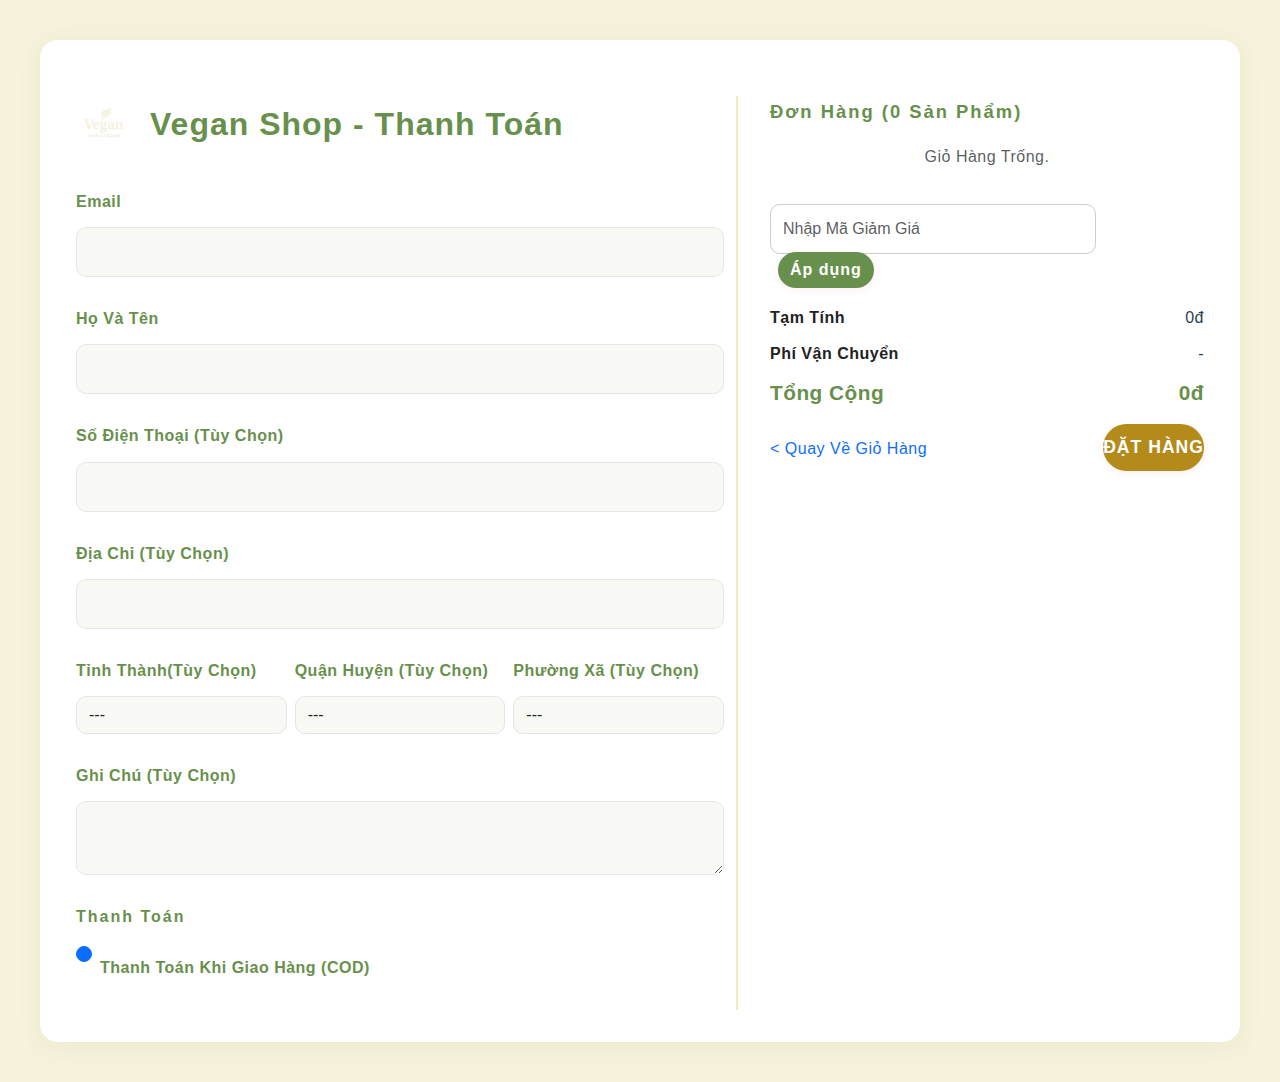
<file: checkout.html>
<!DOCTYPE html>
<html lang="vi">
<head>
  <meta charset="UTF-8">
  <meta name="viewport" content="width=device-width, initial-scale=1.0">
  <title>Thanh toán - Vegan Shop</title>
  <link href="https://cdn.jsdelivr.net/npm/bootstrap@5.3.3/dist/css/bootstrap.min.css" rel="stylesheet">
  <link rel="stylesheet" href="style.css">
  <style>
    body { background: #f6f2db; }
    .checkout-container { max-width: 1200px; margin: 40px auto; background: #fff; border-radius: 18px; box-shadow: 0 4px 24px rgba(104,144,77,0.08); padding: 32px 24px; }
    .checkout-header {
      display: flex; align-items: center; gap: 18px; margin-bottom: 24px;
    }
    .checkout-header img { height: 56px; }
    .checkout-title { color: #68904D; font-size: 2rem; font-weight: 800; margin-bottom: 0; letter-spacing: 1px; }
    .checkout-form label { font-weight: 600; color: #68904D; }
    .checkout-form input, .checkout-form textarea, .checkout-form select {
      border-radius: 10px; border: 1.5px solid #e6e6e6; background: #f8f9f4;
    }
    .checkout-form input:focus, .checkout-form textarea:focus, .checkout-form select:focus {
      border-color: #B48A1A; box-shadow: 0 0 0 2px #f6e7c1;
    }
    .checkout-summary { border-left: 2px solid #f6e7c1; padding-left: 32px; }
    .checkout-summary .order-list { max-height: 260px; overflow-y: auto; margin-bottom: 18px; }
    .checkout-summary .order-item { display: flex; align-items: center; margin-bottom: 12px; }
    .checkout-summary .order-item img { width: 48px; height: 48px; object-fit: cover; border-radius: 8px; margin-right: 10px; border: 1.5px solid #f6e7c1; }
    .checkout-summary .order-item .qty-badge { background: #B48A1A; color: #fff; border-radius: 50%; width: 22px; height: 22px; display: inline-flex; align-items: center; justify-content: center; font-size: 0.95rem; margin-right: 6px; font-weight: 700; }
    .checkout-summary .order-item .order-item-info { flex: 1; }
    .checkout-summary .order-item .order-item-name { font-weight: 600; font-size: 1rem; color: #222; }
    .checkout-summary .order-item .order-item-size { font-size: 0.92rem; color: #888; }
    .checkout-summary .order-item .order-item-price { font-weight: 600; color: #B48A1A; font-size: 1rem; }
    .checkout-summary .order-total { font-size: 1.3rem; font-weight: 800; color: #68904D; }
    .checkout-summary .btn-order { font-size: 1.1rem; font-weight: 700; padding: 10px 0; background: #B48A1A; border: none; border-radius: 10px; color: #fff; letter-spacing: 1px; transition: background 0.2s; }
    .checkout-summary .btn-order:hover { background: #a07a1a; }
    .checkout-summary .btn-primary { background: #68904D; border: none; }
    .checkout-summary .btn-primary:hover { background: #557a3a; }
    .checkout-summary .order-total-label { color: #222; font-weight: 600; }
    .checkout-summary .order-list::-webkit-scrollbar { width: 6px; background: #f6e7c1; }
    .checkout-summary .order-list::-webkit-scrollbar-thumb { background: #e6e6e6; border-radius: 6px; }
    @media (max-width: 991px) {
      .checkout-summary { border-left: none; padding-left: 0; margin-top: 32px; }
    }
  </style>
</head>
<body>
  <div class="checkout-container row g-4">
    <div class="col-lg-7">
      <div class="checkout-header">
        <img src="images/logovegan-removebg-preview.png" alt="Vegan Shop Logo">
        <div class="checkout-title">Vegan Shop - Thanh toán</div>
      </div>
      <form id="checkout-form" class="checkout-form">
        <div class="mb-3">
          <label>Email</label>
          <input type="email" class="form-control" required>
        </div>
        <div class="mb-3">
          <label>Họ và tên</label>
          <input type="text" class="form-control" required>
        </div>
        <div class="mb-3">
          <label>Số điện thoại (tùy chọn)</label>
          <input type="tel" class="form-control">
        </div>
        <div class="mb-3">
          <label>Địa chỉ (tùy chọn)</label>
          <input type="text" class="form-control">
        </div>
        <div class="row g-2 mb-3">
          <div class="col-md-4">
            <label>Tỉnh thành(tùy chọn)</label>
            <select class="form-select"><option>---</option></select>
          </div>
          <div class="col-md-4">
            <label>Quận huyện (tùy chọn)</label>
            <select class="form-select"><option>---</option></select>
          </div>
          <div class="col-md-4">
            <label>Phường xã (tùy chọn)</label>
            <select class="form-select"><option>---</option></select>
          </div>
        </div>
        <div class="mb-3">
          <label>Ghi chú (tùy chọn)</label>
          <textarea class="form-control"></textarea>
        </div>
        <div class="mb-3">
          <label class="fw-bold">Thanh toán</label>
          <div class="form-check">
            <input class="form-check-input" type="radio" name="payment" id="cod" checked>
            <label class="form-check-label" for="cod">Thanh toán khi giao hàng (COD)</label>
          </div>
        </div>
      </form>
    </div>
    <div class="col-lg-5 checkout-summary">
      <div class="fw-bold mb-3" style="font-size:1.15rem; color:#68904D;">Đơn hàng (<span id="order-count">0</span> sản phẩm)</div>
      <div class="order-list" id="order-list"></div>
      <div class="mb-3">
        <input type="text" class="form-control d-inline-block w-75" placeholder="Nhập mã giảm giá">
        <button class="btn btn-primary ms-2" type="button">Áp dụng</button>
      </div>
      <div class="d-flex justify-content-between mb-2">
        <span class="order-total-label">Tạm tính</span>
        <span id="order-subtotal">0đ</span>
      </div>
      <div class="d-flex justify-content-between mb-2">
        <span class="order-total-label">Phí vận chuyển</span>
        <span>-</span>
      </div>
      <div class="d-flex justify-content-between align-items-center mb-3">
        <span class="order-total">Tổng cộng</span>
        <span class="order-total" id="order-total">0đ</span>
      </div>
      <div class="d-flex justify-content-between align-items-center mb-3">
        <a href="index.html" class="text-primary">&lt; Quay về giỏ hàng</a>
        <button class="btn btn-order" id="btn-order">ĐẶT HÀNG</button>
      </div>
    </div>
  </div>
  <script>
    // Hiển thị sản phẩm trong giỏ hàng
    const cart = JSON.parse(localStorage.getItem('cart')) || [];
    const orderList = document.getElementById('order-list');
    const orderCount = document.getElementById('order-count');
    const orderSubtotal = document.getElementById('order-subtotal');
    const orderTotal = document.getElementById('order-total');
    if(cart.length === 0) {
      orderList.innerHTML = '<p class="text-center text-muted">Giỏ hàng trống.</p>';
      orderCount.textContent = '0';
      orderSubtotal.textContent = '0đ';
      orderTotal.textContent = '0đ';
    } else {
      let total = 0;
      let count = 0;
      orderList.innerHTML = cart.map(item => {
        const itemTotal = item.price * item.quantity;
        total += itemTotal;
        count += item.quantity;
        return `<div class='order-item'>
          <span class='qty-badge'>${item.quantity}</span>
          <img src='${item.images?.[0] || item.image}' alt='${item.name}'>
          <div class='order-item-info'>
            <div class='order-item-name'>${item.name}</div>
            <div class='order-item-size'>${item.size ? item.size : ''}</div>
          </div>
          <div class='order-item-price ms-auto'>${itemTotal.toLocaleString('vi-VN')}đ</div>
        </div>`;
      }).join('');
      orderCount.textContent = count;
      orderSubtotal.textContent = total.toLocaleString('vi-VN') + 'đ';
      orderTotal.textContent = total.toLocaleString('vi-VN') + 'đ';
    }
    // Đặt hàng
    document.getElementById('btn-order').onclick = function() {
      alert('Đặt hàng thành công! Cảm ơn bạn đã mua sắm tại Vegan Shop.');
      localStorage.removeItem('cart');
      window.location.href = 'index.html';
    }
  </script>
</body>
</html>
</file>
<file: style.css>
/* ===================== ROOT & RESET ===================== */
:root {
  --primary: #68904D;
  --primary-light: #9BC17D;
  --primary-dark: #43632C;
  --accent: #E6B325;
  --white: #FFFFFF;
  --background-light: #F8F9FA;
  --text-dark: #2C3E50;
  --warning: #FFC107;
  --shadow: 0 .5rem 1rem rgba(0,0,0,.1);
  --dm-bg: #23272f;
  --dm-bg-light: #2d323b;
  --dm-card: #31363f;
  --dm-text: #f1f1f1;
  --dm-accent: #8fd694;
  --dm-primary: #7ecb7e;
  --dm-border: #444a57;
  --dm-warning: #ffe066;
}

* {
  margin: 0;
  padding: 0;
  box-sizing: border-box;
  font-family: Verdana, Geneva, Tahoma, sans-serif;
  outline: none;
  border: none;
  text-decoration: none;
  text-transform: capitalize;
  transition: .2s linear;
}

html { scroll-padding-top: 80px; }
body {
  font-family: 'Noto Sans', sans-serif;
  line-height: 1.7;
  color: var(--text-dark);
  background: #f6fdf7;
  letter-spacing: 0.5px;
}

section.product-hero {
    margin-top: 60px;
}
a { text-decoration: none; }

/* ===================== NAVBAR ===================== */
.header-main, .navbar > .container, .navbar-brand {
  height: 80px;
  min-height: 80px;
  max-height: 80px;
  display: flex;
  align-items: center;
}
.header-main, .navbar {
  background: #083525 !important;
}
.header-main.header-blur {
  background: rgba(8, 53, 37, 0.72) !important;
  backdrop-filter: blur(8px);
  box-shadow: 0 2px 16px rgba(0,0,0,0.12);
}
.navbar {
  width: 100%;
  padding: 0 !important;
  margin: 0 !important;
}
.navbar > .container {
  display: flex;
  align-items: center;
  justify-content: space-between;
  height: 80px;
  min-height: 80px;
  max-height: 80px;
  padding: 0px 18px !important;
  margin-bottom: 23px;
}
.navbar-brand {
  display: flex;
  align-items: center;
  height: 80px;
  min-height: 80px;
  max-height: 80px;
  margin: 0 !important;
  padding: 0 !important;
}
.navbar-brand img {
  height: 80px !important;
  max-height: 80px !important;
  min-height: 80px !important;
  width: auto;
  object-fit: contain;
  margin: 0 !important;
  display: block;
}
.navbar-nav {
  display: flex;
  flex-wrap: nowrap;
  align-items: center;
  justify-content: center;
  gap: 0.5rem;
  margin: 0 auto;
  padding: 0 !important;
}
.navbar-nav .nav-item {
  white-space: nowrap;
}
.navbar-nav .nav-link {
  font-size: 1.08rem;
  padding: 0.6rem 1.1rem;
  margin: 0 0.1rem;
  min-width: 90px;
  text-align: center;
  color: #fff !important;
  background: transparent !important;
  transition: all 0.3s ease;
  box-shadow: none;
  border-radius: 1.5rem;
}
.navbar-nav .nav-link.active,
.navbar-nav .nav-link:hover {
  color: #083525 !important;
  background: #6FB98F !important;
  box-shadow: 0 4px 18px rgba(230,179,37,0.13);
  opacity: 1;
}
.nav-actions {
  display: flex;
  align-items: center;
  gap: 1.1rem;
  margin-top: 0;
}
.btn-user, .btn-search, .btn-cart {
  background: transparent;
  border: none;
  color: #fff;
  font-size: 1.55rem;
  padding: 0.3rem 0.5rem;
  cursor: pointer;
  position: relative;
  margin: 0;
  transition: color 0.2s, transform 0.2s;
  border-radius: 50%;
  outline: none;
  box-shadow: none;
  display: flex;
  align-items: center;
  justify-content: center;
}
.btn-user:hover, .btn-search:hover, .btn-cart:hover {
  color: #E6B325;
  background: rgba(255,255,255,0.08);
  transform: translateY(-2px) scale(1.08);
}
.btn-user {
  font-size: 1.6rem;
}
.btn-cart {
  display: inline-block;
  position: relative;
}
.cart-count, #cart-count {
  position: absolute;
  top: -7px;
  right: -10px;
  background: #FFC107;
  color: #222;
  font-size: 0.95rem;
  font-weight: bold;
  padding: 0.05rem 0.5rem;
  border-radius: 1rem;
  min-width: 1.5em;
  min-height: 1.5em;
  display: flex;
  align-items: center;
  justify-content: center;
  box-shadow: 0 2px 8px rgba(0,0,0,0.08);
  border: 2px solid #fff;
  z-index: 2;
}

/* ===================== HERO SECTION ===================== */
.hero, .japan-hero-header {
  padding-top: 62px;
  background: linear-gradient(45deg, #f1f2f6 30%, #ffffff 100%);
  overflow: hidden;
}
.hero h1 {
  font-family: 'Montserrat', 'Noto Sans', Arial, sans-serif;
  font-weight: 800;
  letter-spacing: 1px;
}
.btn-warning {
  background: #083525;
  color: #f6f2db;
  border: none;
}
.btn-warning:hover {
  background: #e0ad1a;
  color: #fff;
}

/* ===================== PRODUCT ===================== */
.product .card {
  height: 100%;
  min-height: 390px;
  display: flex;
  flex-direction: column;
  justify-content: space-between;
  border-radius: 18px;
  box-shadow: 0 4px 18px rgba(60,60,60,0.10), 0 1.5px 4px rgba(60,60,60,0.08);
  transition: transform 0.18s cubic-bezier(.4,2,.6,1), box-shadow 0.18s;
  border: none;
  overflow: hidden;
  background: #fff;
}
.product .card:hover {
  transform: translateY(-7px) scale(1.03);
  box-shadow: 0 8px 32px rgba(60,60,60,0.16), 0 2px 8px rgba(60,60,60,0.10);
  z-index: 2;
}
.product .card-img-top {
  border-radius: 0;
  object-fit: cover;
  height: 180px;
  background: #f8f9fa;
  transition: filter 0.2s;
}
.product .card:hover .card-img-top {
  filter: brightness(0.97) saturate(1.1);
}
.product .card-title {
  font-size: 1.13rem;
  font-weight: 700;
  color: #222;
  margin-bottom: 0.5rem;
}
.product .card-text {
  font-size: 0.98rem;
  color: #666;
  min-height: 38px;
}
.product .btn-add-cart, .product .btn-warning.btn-sm {
  border-radius: 2rem;
  font-weight: 600;
  font-size: 0.98rem;
  padding: 0.45rem 1.2rem;
  box-shadow: 0 2px 8px rgba(230,57,70,0.08);
  transition: background 0.18s, color 0.18s, box-shadow 0.18s;
  margin-left: 20px;
}
.product .btn-add-cart:hover, .product .btn-warning.btn-sm:hover {
  background: #e63946;
  color: #fff;
  box-shadow: 0 4px 16px rgba(230,57,70,0.13);
}
.product .card-body {
  flex: 1 1 auto;
  display: flex;
  flex-direction: column;
  justify-content: space-between;
}
@media (max-width: 991px) {
  .product .card {
    min-height: 340px;
  }
}
@media (max-width: 575px) {
  .product .card {
    min-height: 270px;
  }
  .product .card-title {
      font-size: 1rem;
  }
  .product .card-text {
      font-size: 0.93rem;
  }
}

/* ===================== CART SIDEBAR ===================== */
#cartContent .cart-item {
  display: flex;
  align-items: center;
  margin-bottom: 1.5rem;
  border-bottom: 1px solid #eee;
  padding-bottom: 1rem;
}
#cartContent .cart-item img {
  width: 70px;
  height: 70px;
  object-fit: cover;
  border-radius: 10px;
  margin-right: 1rem;
}
#cartContent .cart-item-title {
  font-weight: 700;
  font-size: 1.1rem;
}
#cartContent .cart-item-qty {
  display: flex;
  align-items: center;
  margin-top: 0.5rem;
}
#cartContent .cart-item-qty button {
  width: 28px;
  height: 28px;
  border-radius: 50%;
  border: 1px solid #ccc;
  background: #fff;
  font-weight: bold;
  font-size: 1.1rem;
  color: #e6b325;
}
#cartContent .cart-item-qty span {
  margin: 0 10px;
  min-width: 24px;
  text-align: center;
}
#cartContent .cart-item-remove {
  color: #e63946;
  cursor: pointer;
  margin-left: auto;
  font-size: 1.2rem;
}
#cartContent .cart-total {
  font-size: 1.2rem;
  font-weight: 700;
  margin: 1.5rem 0 1rem 0;
  display: flex;
  justify-content: space-between;
}
#cartContent .btn-checkout {
  width: 100%;
  background: #F6C343;
  color: #fff;
  font-weight: 700;
  border-radius: 2rem;
  font-size: 1.1rem;
  padding: 0.8rem 0;
  border: none;
}

/* ===================== REVIEWS ===================== */
.review-card {
  border-radius: 1rem;
  background: var(--white);
  transition: transform 0.2s, box-shadow 0.2s;
}
.review-card:hover {
  transform: translateY(-10px) scale(1.03);
  box-shadow: 0 12px 32px rgba(25,135,84,0.18);
}
.danhgia {
  color: var(--accent) !important;
}

/* ===================== CONTACT ===================== */
input[type=text], input[type=email], select, textarea {
  width: 100%;
  padding: 12px;
  border: 1px solid #ccc;
  border-radius: 10px;
  resize: vertical;
}
label {
  padding: 12px 12px 12px 0;
  display: inline-block;
}
input[type=submit] {
  background: #6aaa6a;
  color: #fff;
  padding: 12px 40px;
  border: none;
  border-radius: 10px;
  cursor: pointer;
  float: right;
}
input[type=submit]:hover {
  background-color: #388e3c;
}
.container {
  border-radius: 10px;
  padding: 20px;
  margin-top: 30px;
  box-sizing: border-box;
}

/* ===================== FOOTER ===================== */
.footer-vegan {
  background: linear-gradient(120deg, #e8f5e9 60%, #388e3c 110%);
  color: #fff;
  border-radius: 1.5rem 1.5rem 0 0;
  box-shadow: 0 -4px 32px rgba(25,135,84,0.18);
  position: relative;
  overflow: hidden;
}
.footer-vegan h5, .footer-vegan .fa-leaf {
  color: #ffe066 !important;
}
.footer-vegan .footer-social {
  color: #ff0000;
  transition: color 0.2s, transform 0.2s;
  display: inline-block;
}
.footer-vegan .footer-social:hover {
  color: #ffe066 !important;
  transform: translateY(-3px) scale(1.15);
}
.footer-vegan .footer-map {
  border: 3px solid #ffc107;
  box-shadow: 0 4px 24px rgba(25,135,84,0.13);
}
.footer-vegan ul li {
  font-size: 1rem;
}
.footer-vegan h5,
.footer-vegan ul li,
.footer-vegan span,
.footer-vegan a,
.footer-vegan .fa {
  color: #198754 !important;
}
.footer-vegan .fa-leaf,
.footer-vegan .fa-map-marker,
.footer-vegan .fa-envelope,
.footer-vegan .fa-phone {
  color: #ffe066 !important;
}
@media (max-width: 767px) {
  .footer-vegan {
      border-radius: 1rem 1rem 0 0;
      padding-top: 2rem;
      padding-bottom: 1rem;
  }
}

/* ===================== RESPONSIVE ===================== */
@media (max-width: 1058px) {
  header { padding: 16px 60px; }
  section { padding: 50px 60px; }
}
@media (max-width: 991px) {
  .header-main, .navbar > .container, .navbar-brand {
      height: 56px;
      min-height: 56px;
      max-height: 56px;
  }
  .navbar-brand img {
      height: 56px !important;
      max-height: 56px !important;
      min-height: 56px !important;
  }
  .navbar-nav {
      flex-wrap: wrap;
      gap: 0.2rem;
  }
  .navbar-nav .nav-link {
      font-size: 0.98rem;
      padding: 0.45rem 0.6rem;
      min-width: 70px;
  }
  .hero { padding-top: 80px; }
  .nav-actions { gap: 0.7rem; }
  .btn-user, .btn-search, .btn-cart { font-size: 1.25rem; padding: 0.2rem 0.3rem; }
  .cart-count, #cart-count { font-size: 0.85rem; min-width: 1.2em; min-height: 1.2em; }
}
@media (max-width: 768px) {
  header { padding: 12px 4%; }
  section { padding-top: 60px; padding-bottom: 30px; }
  .navbar-brand img {
      height: 38px !important;
      max-height: 38px !important;
      min-height: 38px !important;
  }
  .navbar-nav {
      flex-direction: column;
      align-items: flex-start;
      width: 100%;
      gap: 0.1rem;
  }
  .navbar-nav .nav-link {
      width: 100%;
      min-width: unset;
      text-align: left;
      padding: 0.7rem 1.2rem;
      margin: 0.1rem 0;
  }
  .hero { padding-top: 80px; }
}
@media (max-width: 600px) {
  input[type=submit] { width: 100%; margin-top: 0; }
}

/* ===================== POPUP ANIMATION ===================== */
#popup-giamgia-overlay {
  animation: fadeInPopup 0.7s cubic-bezier(.4,0,.2,1);
  opacity: 0;
  animation-fill-mode: forwards;
}
@keyframes fadeInPopup {
  from { opacity: 0; }
  to { opacity: 1; }
}
#popup-giamgia {
  transform: scale(0.92);
  opacity: 0;
  animation: popupZoomIn 0.6s cubic-bezier(.4,0,.2,1) 0.1s forwards;
}
@keyframes popupZoomIn {
  from { transform: scale(0.92); opacity: 0; }
  to { transform: scale(1); opacity: 1; }
}

/* ==== CSS từ product.html (tách từ <style> nội tuyến) ==== */
.navbar, .navbar-nav .nav-link {
  background: transparent !important;
  font-family: 'Noto Sans JP', Arial, sans-serif;
  font-weight: 700;
  font-size: 1.1rem;
  color: var(--text-dark) !important;
  letter-spacing: 1px;
}
.navbar-nav .nav-link.active, .navbar-nav .nav-link:hover {
  color: white !important;
  background: #ffe066;
  border-radius: 1.5rem;
  transition: background 0.5s, color 0.2s;
}
.logo {
  font-family: 'Sawarabi Mincho', serif;
  font-size: 2.7rem !important;
  color: #e63946 !important;
  letter-spacing: 2px;
}
.btn, .btn-success, .btn-warning, .btn-outline-success {
  border-radius: 2rem !important;
  font-family: 'Noto Sans JP', Arial, sans-serif;
  font-weight: 700;
  letter-spacing: 1px;
  box-shadow: 0 2px 8px rgba(230,57,70,0.08);
  transition: background 0.2s, color 0.2s;
}
.btn-success, .btn-warning {
  background: var(--primary);
  border: none;
  color: var(--background) !important;
}
.btn-success:hover, .btn-warning:hover {
  background: var(--primary-dark);
}
.card {
  border-radius: 1.5rem;
  box-shadow: 0 4px 24px rgba(168,198,134,0.10);
  border: none;
  background: #fff;
  transition: transform 0.2s;
}
.card:hover {
  transform: translateY(-6px) scale(1.03);
  box-shadow: 0 8px 32px rgba(230,57,70,0.13);
}
.card-title {
  font-family: 'Sawarabi Mincho', serif;
  color: #e63946;
  font-size: 1.3rem;
}
.heading h2, .about-noidung h2, .fw-bold {
  color: var(--text-dark);
  letter-spacing: 2px;
  margin-top: 0px;
  font-weight: 700;
}
@media (max-width: 991px) {
  .hero-mosaic {
      grid-template-columns: repeat(3, 140px);
      grid-template-rows: repeat(2, 140px);
      gap: 15px;
      min-width: 420px;
      min-height: 300px;
  }
}
body.popup-open {
  overflow: hidden;
}
#popup-giamgia-overlay {
  animation: fadeInPopup 0.7s cubic-bezier(.4,0,.2,1);
  opacity: 0;
  animation-fill-mode: forwards;
}
@keyframes fadeInPopup {
  from { opacity: 0; }
  to { opacity: 1; }
}
#popup-giamgia {
  transform: scale(0.92);
  opacity: 0;
  animation: popupZoomIn 0.6s cubic-bezier(.4,0,.2,1) 0.1s forwards;
}
@keyframes popupZoomIn {
  from { transform: scale(0.92); opacity: 0; }
  to { transform: scale(1); opacity: 1; }
}
.events .event-img-wrapper {
  transition: box-shadow 0.3s, transform 0.3s;
  height: 300px;
  display: flex;
  align-items: center;
  justify-content: center;
  background: #fff;
  border-radius: 1.5rem;
  box-shadow: 0 4px 24px rgba(25,135,84,0.10);
  overflow: hidden;
  padding: 1rem;
}
.events .event-img {
  width: 100%;
  height: 100%;
  object-fit: cover;
  border-radius: 1rem;
  transition: transform 0.5s cubic-bezier(.4,0,.2,1), box-shadow 0.5s;
  box-shadow: 0 2px 12px rgba(25,135,84,0.10);
}
.events .event-img-wrapper:hover .event-img {
  transform: scale(1.08);
  box-shadow: 0 8px 32px rgba(230,57,70,0.18);
  filter: brightness(1.08) saturate(1.2);
}
@media (max-width: 767px) {
  .events .event-img-wrapper {
    height: 220px;
    margin: 0.5rem;
    border-radius: 1rem;
  }
  
  .events .event-img {
    border-radius: 0.8rem;
  }
}
@media (max-width: 575px) {
  .events .event-img-wrapper {
    height: 160px;
    margin: 0;
    padding: 0 !important;
    border-radius: 0.8rem;
  }
  .events .event-img {
    width: 100% !important;
    height: 100% !important;
    object-fit: contain !important;
    border-radius: 0.8rem;
    background: #fff;
  }
}
.img-slide-in {
opacity: 0;
transform: translateX(80px);
transition: opacity 0.8s cubic-bezier(.4,0,.2,1), transform 0.8s cubic-bezier(.4,0,.2,1);
}
.img-slide-in.visible {
opacity: 1;
transform: translateX(0);
}
/* Ảnh trong phần About */
.about .img-slide-in {
max-width: 100%;
width: 380px;
height: auto;
border-radius: 1rem;
box-shadow: 0 4px 24px rgba(25,135,84,0.08);
display: block;
margin-left: auto;
margin-right: auto;
}
/* Ảnh background trong Hero section */
.hero-bg-img {
max-width: 100%;
width: 100%;
height: auto;
display: block;
margin-left: auto;
margin-right: auto;
border-radius: 1.5rem;
box-shadow: 0 8px 32px rgba(25,135,84,0.10);
}
@media (max-width: 991px) {
.hero-bg-img {
  width: 260px;
}
}
@media (max-width: 600px) {
.hero-bg-img {
  width: 180px;
}
}
/* Thêm vào style.css */
#popup-login-overlay {
animation: fadeIn 0.3s;
}
#popup-login {
animation: popupZoomIn 0.35s;
}
@keyframes fadeIn {
from { opacity: 0; }
to   { opacity: 1; }
}
@keyframes popupZoomIn {
from { transform: scale(0.8); opacity: 0; }
to   { transform: scale(1); opacity: 1; }
}
/* Popup đăng nhập/đăng ký */
.popup-overlay {
    position: fixed;
    top: 0;
    left: 0;
    width: 100vw;
    height: 100vh;
    background: rgba(0, 0, 0, 0.5);
    backdrop-filter: blur(4px);
    display: none;
    align-items: center;
    justify-content: center;
    z-index: 2000;
}

.popup-login-box {
    background: #fff;
    border-radius: 16px;
    padding: 32px;
    width: 90%;
    max-width: 420px;
    position: relative;
    box-shadow: 0 8px 32px rgba(0, 0, 0, 0.1);
}

.popup-close {
    position: absolute;
    top: 16px;
    right: 16px;
    background: none;
    border: none;
    font-size: 24px;
    cursor: pointer;
    color: #666;
    transition: color 0.2s;
}

.popup-close:hover {
    color: #333;
}

.popup-logo {
    text-align: center;
    margin-bottom: 24px;
}

.popup-logo-text {
    display: flex;
    flex-direction: column;
    align-items: center;
}

.popup-logo-title {
    font-size: 28px;
    font-weight: 700;
    color: #2ecc71;
}

.popup-logo-sub {
    font-size: 14px;
    color: #666;
    margin-top: 4px;
}

.popup-title {
    font-size: 24px;
    font-weight: 600;
    margin-bottom: 24px;
    text-align: center;
}

.popup-btn {
    padding: 12px;
    font-size: 16px;
    font-weight: 500;
    border-radius: 8px;
    transition: all 0.2s;
}

.popup-btn:hover {
    transform: translateY(-1px);
    box-shadow: 0 4px 12px rgba(46, 204, 113, 0.2);
}

.popup-switch {
    font-size: 14px;
    color: #666;
}

.popup-switch a {
    text-decoration: none;
    transition: color 0.2s;
}

.popup-switch a:hover {
    color: #27ae60 !important;
}

/* Form controls */
.form-control {
    padding: 12px;
    border-radius: 8px;
    border: 1px solid #ddd;
    transition: all 0.2s;
}

.form-control:focus {
    border-color: #2ecc71;
    box-shadow: 0 0 0 3px rgba(46, 204, 113, 0.1);
}

/* Animation */
@keyframes fadeIn {
    from {
        opacity: 0;
        transform: translateY(20px);
    }
    to {
        opacity: 1;
        transform: translateY(0);
    }
}

.popup-login-box {
    animation: fadeIn 0.3s ease-out;
}

/* ===================== ANIMATION ===================== */
@keyframes fadeIn {
from { opacity: 0; transform: translateY(30px); }
to { opacity: 1; transform: none; }
}

@keyframes slideInLeft {
from { opacity: 0; transform: translateX(-40px); }
to { opacity: 1; transform: none; }
}

@keyframes slideInRight {
from { opacity: 0; transform: translateX(40px); }
to { opacity: 1; transform: none; }
}
.fade-in {
opacity: 0;
animation: fadeIn 1s forwards;
}
.slide-in-left {
opacity: 0;
animation: slideInLeft 1s forwards;
}
.slide-in-right {
opacity: 0;
animation: slideInRight 1s forwards;
}
/* Hiệu ứng khi hover card sản phẩm */
.product .card, .review-card {
transition: transform 0.3s cubic-bezier(.4,2,.3,1), box-shadow 0.3s;
}
.product .card:hover, .review-card:hover {
transform: translateY(-10px) scale(1.04) rotate(-1deg);
box-shadow: 0 12px 32px rgba(33,37,41,0.18);
}
/* Hiệu ứng hover cho button */
.btn, .btn-success, .btn-warning, .btn-outline-success {
transition: background 0.2s, color 0.2s, transform 0.2s;
margin-top: -2px;
}
.btn:hover, .btn-success:hover, .btn-warning:hover, .btn-outline-success:hover {
transform: scale(1.06);
filter: brightness(1.1);
}
/* Ảnh sản phẩm hiệu ứng khi hover */
.card-img-top, .img-fluid, .img-slide-in {
transition: transform 0.3s, box-shadow 0.3s;
}
.card-img-top:hover, .img-fluid:hover, .img-slide-in:hover {
transform: scale(1.05) rotate(-2deg);
box-shadow: 0 8px 24px rgba(111,207,151,0.18);
}
/* ===================== RESPONSIVE TỐI ƯU ===================== */
@media (max-width: 991px) {
.navbar-brand img { height: 48px; }
.navbar-nav .nav-link { font-size: 1rem; padding: 0.5rem 1rem; }
.btn { font-size: 1rem; padding: 0.5rem 1.5rem; }
.hero { padding-top: 80px; }
.product .card, .review-card { margin-bottom: 1.5rem; }
}
@media (max-width: 768px) {
.header-main { height: auto; }
.navbar-brand img { height: 32px; }
.navbar-nav { flex-direction: column; gap: 0.2rem; }
.product .card, .review-card { min-width: 90vw; }
.container, section, .footer-vegan { padding-left: 10px; padding-right: 10px; }
}
@media (max-width: 600px) {
.navbar-brand img { height: 24px; }
.product .card, .review-card { min-width: 98vw; }
.footer-vegan { font-size: 0.95rem; }
.btn, .btn-success, .btn-warning, .btn-outline-success { font-size: 0.95rem; padding: 0.4rem 1rem; }
}
/* Ẩn bớt padding/margin dư thừa trên mobile */
@media (max-width: 500px) {
.container, section, .footer-vegan { padding-left: 2px; padding-right: 2px; }
.product .card, .review-card { margin-bottom: 1rem; }
}

/* Tối ưu phần xin chào và đăng xuất trên navbar */
#login-text {
font-size: 1rem;
font-weight: 500;
padding: 0.1rem 0.6rem;
border-radius: 6px !important;
background: none !important;
border: none !important;
color: #fff !important;
display: inline-block;
line-height: 1.2;
box-shadow: none !important;
}
#btn-logout {
font-size: 0.98rem !important;
padding: 0.1rem 0.8rem !important;
border-radius: 6px !important;
height: auto;
line-height: 1.2;
margin-left: 0.3rem;
white-space: nowrap;
background: none !important;
color: #fff !important;
border: 1px solid #fff !important;
box-shadow: none !important;
display: inline-block;
}
#btn-logout span {
white-space: nowrap;
}
@media (max-width: 991px) {
#login-text {
  font-size: 0.97rem;
  padding: 0.08rem 0.4rem;
}
#btn-logout {
  font-size: 0.95rem !important;
  padding: 0.08rem 0.7rem !important;
  border-radius: 6px !important;
}
}

/* Tối ưu phần giỏ hàng trên navbar */
#cart-count {
font-size: 0.98rem;
padding: 0.1rem 0.6rem;
border-radius: 6px;

}

/* Wishlist icon trên card sản phẩm */
.wishlist-btn {
z-index: 10;
border: none;
background: rgba(255,255,255,0.85) !important;
color: #e63946;
font-size: 1.3rem;
box-shadow: 0 2px 8px rgba(230,57,70,0.08);
transition: background 0.2s, color 0.2s, transform 0.2s;
}
.wishlist-btn:hover, .wishlist-btn.active {
background: #ffe6e6 !important;
color: #e63946 !important;
transform: scale(1.15);
}
.wishlist-btn .fa-heart {
transition: color 0.2s;
}
.wishlist-btn.active .fa-heart {
color: #e63946;
}

/* Hiệu ứng carousel ảnh trong modal sản phẩm */
#modalProductCarousel .carousel-item img {
border-radius: 1.2rem;
box-shadow: 0 8px 32px rgba(25,135,84,0.13);
transition: transform 0.35s cubic-bezier(.4,0,.2,1), box-shadow 0.35s;
cursor: pointer;
}
#modalProductCarousel .carousel-item img:hover {
transform: scale(1.07) rotate(-2deg);
box-shadow: 0 16px 48px rgba(111,207,151,0.18);
}
#modalProductCarousel .carousel-inner {
transition: all 0.5s cubic-bezier(.4,0,.2,1);
}
#modalProductCarousel .carousel-control-prev,
#modalProductCarousel .carousel-control-next {
filter: drop-shadow(0 2px 8px rgba(8,53,37,0.12));
}
#modalProductCarousel .carousel-control-prev-icon,
#modalProductCarousel .carousel-control-next-icon {
background-color: #fff;
border-radius: 50%;
box-shadow: 0 2px 8px rgba(8,53,37,0.10);
}
#modalProductCarousel {
margin-bottom: 1.2rem;
}
#modalWishlistBtn {
margin-top: 1.2rem;
font-size: 1.5rem;
}

/* ==== Modern Auth Modal ==== */
#auth-modal {
  position: fixed;
  z-index: 9999;
  left: 0; top: 0; right: 0; bottom: 0;
  background: rgba(44, 62, 80, 0.18);
  display: flex;
  align-items: center;
  justify-content: center;
  transition: opacity 0.3s;
}
#auth-modal .modal-content.modern-auth-modal {
  background: #fff;
  border-radius: 2.2rem;
  box-shadow: 0 8px 32px rgba(44,62,80,0.18);
  padding: 2.5rem 2.2rem 2rem 2.2rem;
  max-width: 370px;
  width: 95vw;
  position: relative;
  text-align: center;
  animation: fadeIn 0.4s;
}
#auth-modal .close {
  position: absolute;
  top: 1.2rem;
  right: 1.2rem;
  background: none;
  border: none;
  font-size: 1.7rem;
  color: var(--primary-dark);
  cursor: pointer;
  z-index: 2;
  transition: color 0.2s;
}
#auth-modal .close:hover { color: var(--accent); }
.auth-logo {
  margin-bottom: 0.7rem;
}
.auth-logo img {
  width: 60px;
  height: 60px;
  object-fit: contain;
  border-radius: 50%;
  box-shadow: 0 2px 12px rgba(104,144,77,0.10);
  background: #f6fdf7;
}
.brand-title {
  font-family: 'Montserrat', 'Noto Sans', Arial, sans-serif;
  font-size: 2.1rem;
  font-weight: 800;
  color: var(--primary-dark);
  margin-bottom: 0.2rem;
  line-height: 1.1;
}
.brand-title span {
  font-size: 1.1rem;
  font-weight: 500;
  color: var(--primary);
  letter-spacing: 1px;
}
.auth-tabs {
  display: flex;
  justify-content: center;
  gap: 1.2rem;
  margin: 1.2rem 0 1.1rem 0;
}
.auth-tabs .tab-btn {
  background: none;
  border: none;
  font-size: 1.08rem;
  font-weight: 600;
  color: var(--primary-dark);
  padding: 0.3rem 1.2rem;
  border-radius: 1.2rem;
  cursor: pointer;
  transition: background 0.2s, color 0.2s;
}
.auth-tabs .tab-btn.active, .auth-tabs .tab-btn:hover {
  background: var(--primary-light);
  color: #fff;
}
.tab-content form {
  display: none;
  flex-direction: column;
  gap: 1.1rem;
  align-items: stretch;
  margin-top: 0.2rem;
}
.tab-content form.active { display: flex; }
.input-group {
  position: relative;
  width: 100%;
}
.input-group input {
  width: 100%;
  padding: 0.85rem 1.1rem;
  border-radius: 1.2rem;
  border: 1.5px solid #e0e0e0;
  background: #f6fdf7;
  font-size: 1.08rem;
  color: var(--text-dark);
  transition: border 0.2s, box-shadow 0.2s;
  box-shadow: none;
}
.input-group input:focus {
  border: 1.5px solid var(--primary);
  background: #fff;
  box-shadow: 0 2px 8px rgba(104,144,77,0.08);
}
.password-group {
  display: flex;
  align-items: center;
  position: relative;
}
.toggle-password {
  position: absolute;
  right: 1.1rem;
  top: 50%;
  transform: translateY(-50%);
  background: none;
  border: none;
  color: #b0b0b0;
  font-size: 1.1rem;
  cursor: pointer;
  z-index: 2;
  padding: 0 0.2rem;
  transition: color 0.2s;
}
.toggle-password:hover { color: var(--primary); }
.main-btn {
  background: var(--primary-dark);
  color: #fff;
  border: none;
  border-radius: 1.5rem;
  padding: 0.85rem 0;
  font-size: 1.13rem;
  font-weight: 700;
  margin-top: 0.2rem;
  cursor: pointer;
  box-shadow: 0 2px 12px rgba(104,144,77,0.10);
  transition: background 0.2s, box-shadow 0.2s;
}
.main-btn:hover {
  background: var(--primary);
  box-shadow: 0 4px 18px rgba(104,144,77,0.13);
}
.form-message {
  min-height: 1.2em;
  font-size: 0.98rem;
  color: var(--warning);
  margin-top: 0.2rem;
  text-align: center;
}
@media (max-width: 500px) {
  #auth-modal .modal-content.modern-auth-modal {
      padding: 1.2rem 0.5rem 1.2rem 0.5rem;
      max-width: 98vw;
  }
  .brand-title { font-size: 1.3rem; }
  .auth-logo img { width: 44px; height: 44px; }
}

/* ===================== PAGE TRANSITION ===================== */
.transition-fade {
transition: opacity 0.5s cubic-bezier(.4,0,.2,1);
}

html.is-animating .transition-fade {
opacity: 0.2;
pointer-events: none;
}

html.is-leaving .transition-fade {
opacity: 0;
}

html.is-rendering .transition-fade {
opacity: 1;
}

/* Loading spinner khi chuyển trang */
.page-transition-spinner {
position: fixed;
top: 50%;
left: 50%;
transform: translate(-50%, -50%);
z-index: 9999;
display: none;
}

html.is-animating .page-transition-spinner {
display: block;
}

.page-transition-spinner .spinner-border {
width: 3rem;
height: 3rem;
color: var(--primary);
}

@media (max-width: 575px) {
  .navbar-nav {
    flex-direction: column !important;
    align-items: center !important;
    width: 100vw !important;
    background: #083525 !important;
    padding: 1.2em 0 !important;
    position: fixed !important;
    top: 56px;
    left: 0;
    z-index: 9999;
    min-height: 100vh;
    box-shadow: 0 4px 24px rgba(0,0,0,0.13);
  }
  .navbar-nav .nav-link {
    font-size: 1.1rem !important;
    color: #fff !important;
    padding: 0.9em 0 !important;
    margin: 0.2em 0 !important;
    width: 90vw !important;
    text-align: center !important;
    border-radius: 1.2rem !important;
    background: none !important;
  }
  .navbar-nav .nav-link.active,
  .navbar-nav .nav-link:hover {
    background: #ffe066 !important;
    color: #083525 !important;
  }
  /* Nút đóng menu */
  .navbar-toggler, .btn-close-menu {
    position: absolute;
    top: 12px;
    right: 18px;
    z-index: 10001;
    background: #fff !important;
    border-radius: 50%;
    width: 38px;
    height: 38px;
    font-size: 1.7rem;
    color: #083525;
    border: none;
    box-shadow: 0 2px 8px rgba(0,0,0,0.08);
    display: flex;
    align-items: center;
    justify-content: center;
  }
  /* Overlay mờ nền khi mở menu */
  .menu-overlay {
    position: fixed;
    top: 0; left: 0; width: 100vw; height: 100vh;
    background: rgba(44, 62, 80, 0.18);
    z-index: 9998;
    display: block;
  }
}

/* Overlay mờ nền */
.menu-overlay {
  position: fixed;
  top: 0; left: 0; width: 100vw; height: 100vh;
  background: rgba(44, 62, 80, 0.25);
  z-index: 9998;
  opacity: 1;
  transition: opacity 0.3s;
  display: none;
}
.menu-overlay.active { display: block; opacity: 1; }

/* Off-canvas menu */
.mobile-menu {
  position: fixed;
  top: 0; right: -100vw;
  width: 80vw;
  max-width: 320px;
  height: 100vh;
  background: #fff;
  box-shadow: -4px 0 24px rgba(44,62,80,0.13);
  z-index: 9999;
  padding: 2.2em 1.2em 1.2em 1.2em;
  display: flex;
  flex-direction: column;
  align-items: center;
  border-radius: 1.2em 0 0 1.2em;
  transition: right 0.35s cubic-bezier(.4,0,.2,1);
}
.mobile-menu.active { right: 0; }

.mobile-menu .btn-close-menu {
  position: absolute;
  top: 18px; right: 18px;
  background: #083525;
  color: #fff;
  border: none;
  border-radius: 50%;
  width: 38px; height: 38px;
  font-size: 1.7rem;
  display: flex;
  align-items: center;
  justify-content: center;
  box-shadow: 0 2px 8px rgba(0,0,0,0.08);
  z-index: 10001;
  transition: background 0.2s;
}
.mobile-menu .btn-close-menu:hover {
  background: #ffe066;
  color: #083525;
}

.mobile-menu .nav-link {
  font-size: 1.13rem;
  color: #083525;
  padding: 0.9em 0;
  margin: 0.2em 0;
  width: 100%;
  text-align: left;
  border-radius: 0.8em;
  background: none;
  transition: background 0.2s, color 0.2s;
  font-weight: 600;
  letter-spacing: 0.5px;
}
.mobile-menu .nav-link.active,
.mobile-menu .nav-link:hover {
  background: #e6b325;
  color: #fff;
}

@media (max-width: 991px) {
  .navbar-nav { display: none !important; }
  .navbar-toggler { display: block !important; }
  .mobile-menu { display: flex !important; }
}
@media (min-width: 992px) {
  .mobile-menu, .menu-overlay { display: none !important; }
}

/* ==== PRODUCT PAGE HERO TỐI ƯU ==== */
.product-hero {
  background: linear-gradient(45deg, #f1f2f6 30%, #ffffff 100%);
  padding: 60px 0 40px 0;
  margin-bottom: 32px;
  min-height: 340px;
  display: flex;
  align-items: center;
}
.product-hero .container {
  max-width: 1100px;
}
.product-hero .row {
  align-items: center;
}
.product-hero h1 {
  font-size: 2.3rem;
  font-weight: 800;
  color: #B48A1A;
  margin-bottom: 1.1rem;
  line-height: 1.2;
  letter-spacing: 1px;
  animation: fadeIn 1s;
}
.product-hero p {
  font-size: 1.18rem;
  color: #222;
  font-weight: 500;
  margin-bottom: 1.5rem;
  animation: fadeIn 1.2s;
}
.product-hero .img-fluid {
  max-width: 340px;
  width: 90%;
  height: auto;
  border-radius: 1.2rem;
  box-shadow: 0 8px 32px rgba(25,135,84,0.10);
  animation: slideInRight 1.1s;
}
@media (max-width: 991px) {
  .product-hero {
    padding: 36px 0 24px 0;
    min-height: 220px;
  }
  .product-hero h1 {
    font-size: 1.5rem;
  }
  .product-hero .img-fluid {
    max-width: 220px;
  }
}
@media (max-width: 575px) {
  .product-hero {
    padding: 22px 0 12px 0;
    min-height: 120px;
  }
  .product-hero h1 {
    font-size: 1.15rem;
    margin-bottom: 0.7rem;
  }
  .product-hero p {
    font-size: 0.98rem;
    margin-bottom: 1rem;
  }
  .product-hero .img-fluid {
    max-width: 98vw;
    border-radius: 0.8rem;
  }
}
</file>
